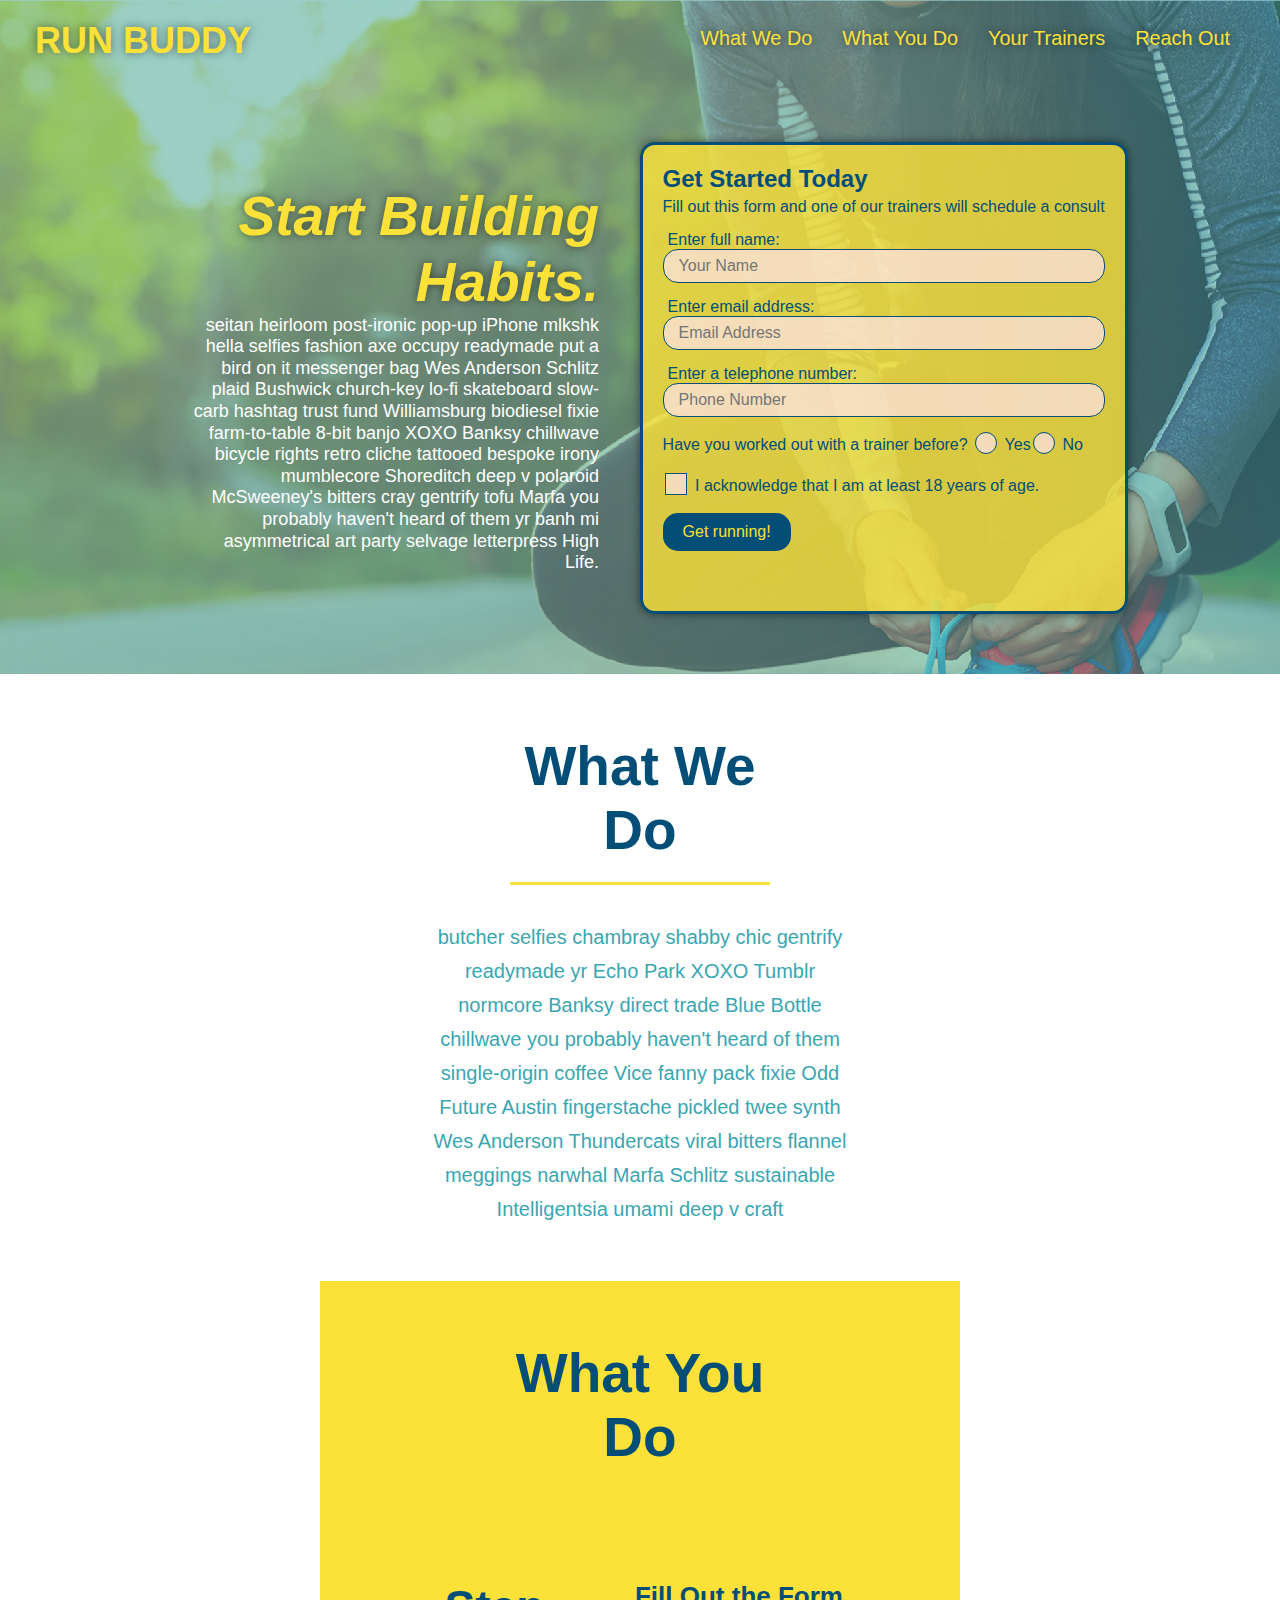
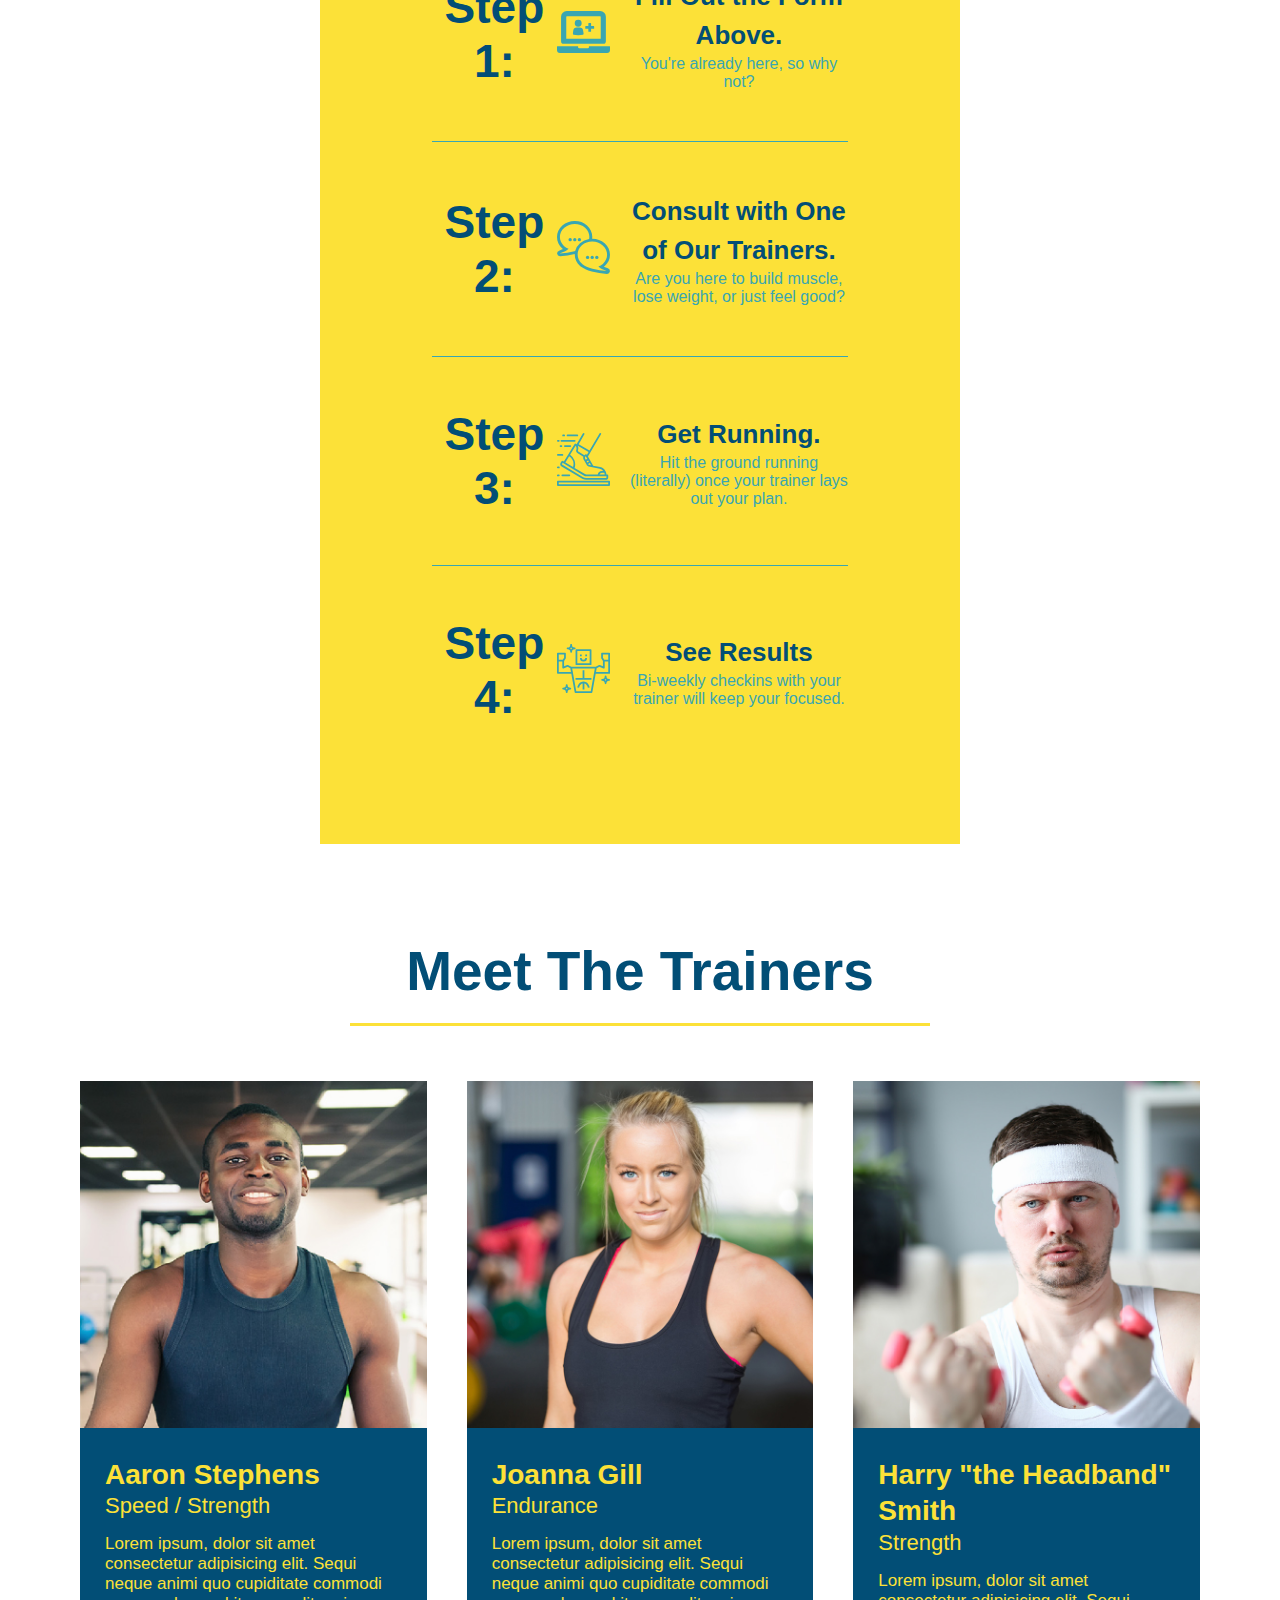
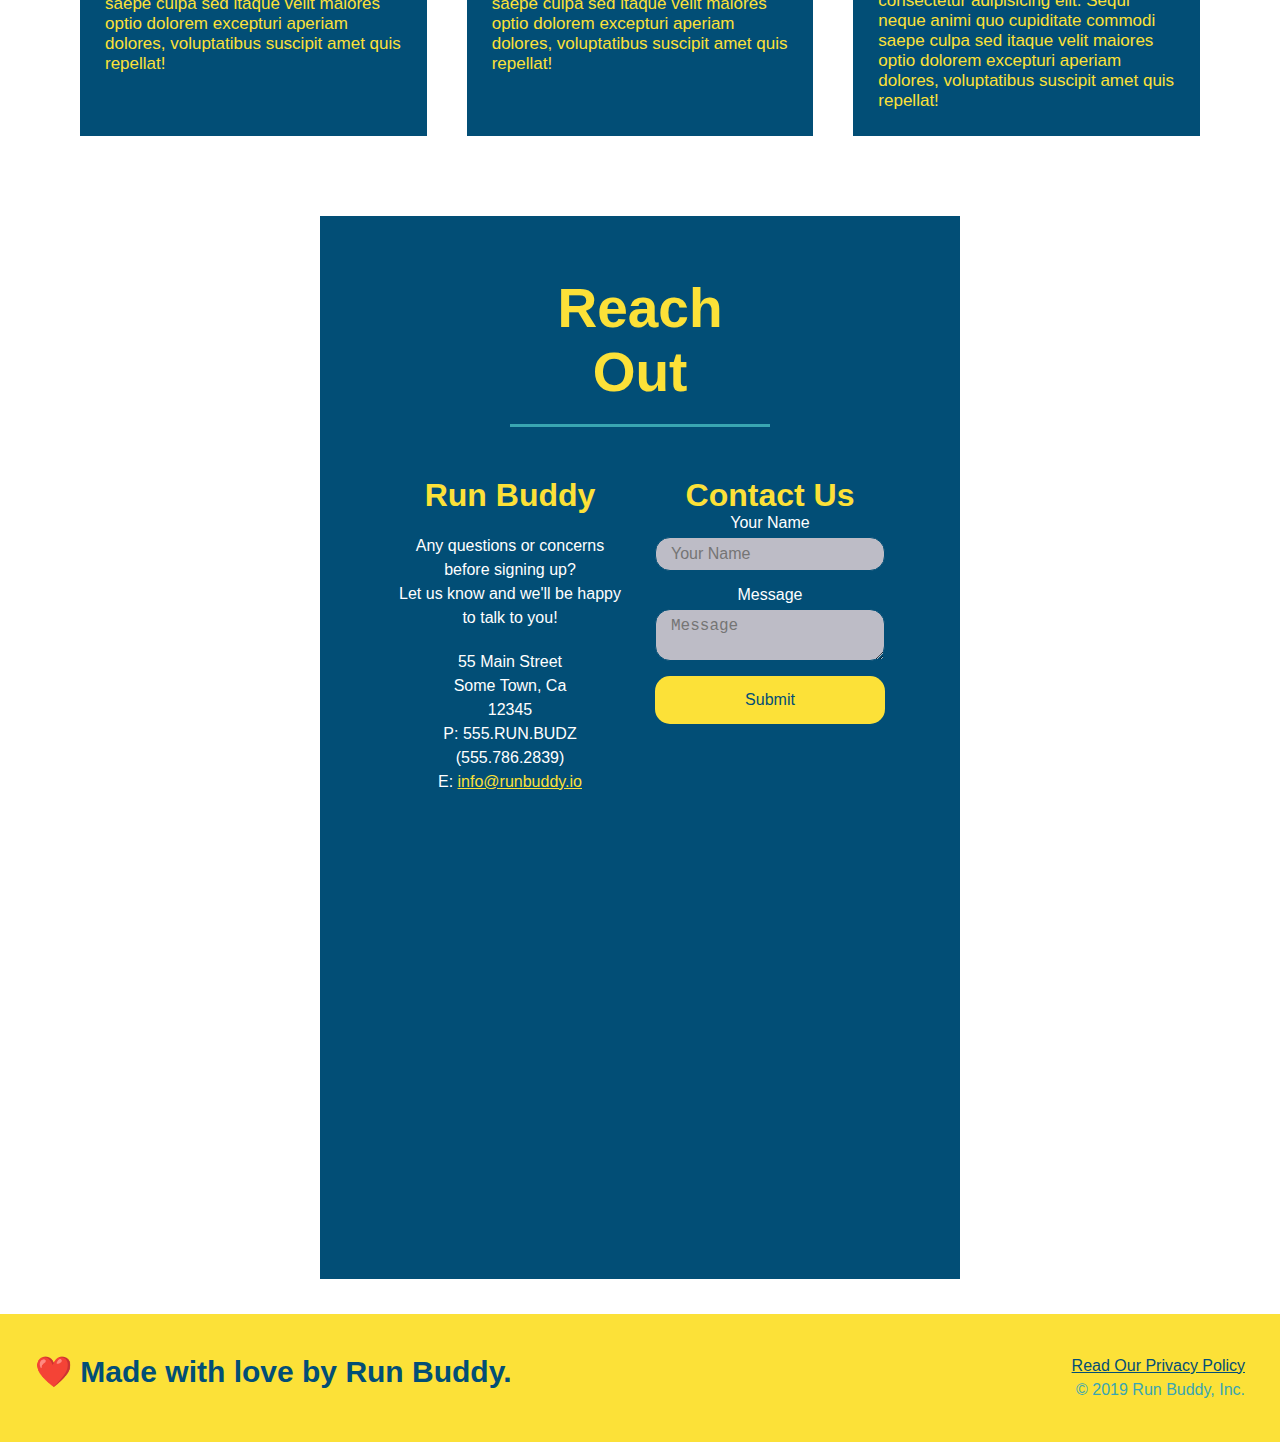
<file: index.html>
<!DOCTYPE html>
<html lang="en">
     <head>
        <link rel="stylesheet" href="./assets/css/style.css" />
        <meta name="viewport" content="width=device-width, initial-scale=1.0" />
        <meta charset="UTF-8" />
        <title> Run Buddy </title>
     </head>

     <body>

        <!-- navigation-->
        <header>
        <h1>
            <a href="/">RUN BUDDY</a>
        </h1>

        
        <nav>
            <!-- Unordered list element-->
            <ul>
                <!-- List item element-->
                <li>
                    <!--Anchor element-->
                    <a href="#what-we-do">What We Do</a>
                </li>

                <li>
                    <a href="#what-you-do">What You Do</a>
                </li>

                <li>
                    <a href="#your-trainers">Your Trainers</a>
                </li>

                <li>
                    <a href="#reach-out">Reach Out</a>
                </li>
            </ul>
        </nav>
        </header>

        <!-- hero/jumbotron-->
        <section class="hero">

            <div class="hero-cta">
                <h2>Start Building Habits.</h2>
                <p>
                seitan heirloom post-ironic pop-up iPhone mlkshk hella selfies fashion axe occupy readymade put a bird on it messenger bag Wes Anderson Schlitz plaid Bushwick church-key lo-fi skateboard slow-carb hashtag trust fund Williamsburg biodiesel fixie farm-to-table 8-bit banjo XOXO Banksy chillwave bicycle rights retro cliche tattooed bespoke irony mumblecore Shoreditch deep v polaroid McSweeney's bitters cray gentrify tofu Marfa you probably haven't heard of them yr banh mi asymmetrical art party selvage letterpress High Life.
                </p>
            </div>

            <div class="hero-form">
                <h3>Get Started Today</h3>
                <p>Fill out this form and one of our trainers will schedule a consult</p>
            
                <form>
                    <label for="name">Enter full name:</label>
                    <input type="text" placeholder="Your Name" name="name" id="name" class="form-input" />
                    <label for="email">Enter email address:</label>
                    <input type="email" placeholder="Email Address" name="email" id="email" class="form-input" />
                    <label for="phone">Enter a telephone number:</label>
                    <input type="tel" placeholder="Phone Number" name="phone" id="phone" class="form-input" />

                    <p>
                        Have you worked out with a trainer before?
                        <span class="radio-wrapper">
                            <input type="radio" name="trainer-confirm" id="trainer-yes" />
                            <label for="trainer-yes">Yes</label>
                        </span>
                        <span class="radio-wrapper">
                            <input type="radio" name="trainer-confirm" id="trainer-no" />
                            <label for="trainer-no">No</label>
                        </span>
                    </p>

                    <p>
                        <span class="checkbox-wrapper">
                        <input type="checkbox" name="age-confirm" id="checkbox" />
                        <label for="checkbox">
                        I acknowledge that I am at least 18 years of age. 
                        </label>
                        </span>
                    </p>
                    <button type="submit">
                        Get running!
                    </button>
                </form>
            </div>     
        </section>

        <!-- end hero -->

        <!-- "what we do" section-->
        <section id="what-we-do" class="intro">
            
            <div class="flex-row">
            <h2 class="section-title primary-border">
                What We Do
            </h2>
            </div>

            <div class="flex-row">
            <p>
                butcher selfies chambray shabby chic gentrify readymade yr Echo Park XOXO Tumblr normcore Banksy direct trade Blue Bottle chillwave you probably haven't heard of them single-origin coffee Vice fanny pack fixie Odd Future Austin fingerstache pickled twee synth Wes Anderson Thundercats viral bitters flannel meggings narwhal Marfa Schlitz sustainable Intelligentsia umami deep v craft
            </p>
            </div>

        </section>

        <!-- "what you do" section-->
        <section id="what-you-do" class="steps">
            <div class="flex-row">
            <h2 class="section-title primary-border">What You Do</h2>
            </div>
            <div>
                <div class="step">
                <h3>Step 1:</h3>
                        <div class="step-info">
                        <div class="step-img">
                        <img src="./assets/images/step-1.svg" alt="" />
                        </div>
                    
                        <div class="step-text">
                        <h4>Fill Out the Form Above.</h4>
                        <p>You're already here, so why not?</p>
                        </div>
                        </div>
                </div>
            
                <div class="step">
                <h3>Step 2:</h3>
                        <div class="step-info">
                        <div class="step-img">
                        <img src="./assets/images/step-2.svg" alt="" />
                        </div>
                    
                        <div class="step-text">
                        <h4>Consult with One of Our Trainers.</h4>
                        <p>Are you here to build muscle, lose weight, or just feel good?</p>
                        </div>
                        </div>
                </div>
                        
                <div class="step">
                <h3>Step 3:</h3>
                        <div class="step-info">
                        <div class="step-img">
                        <img src="./assets/images/step-3.svg" alt="" />
                        </div>

                        <div class="step-text">
                        <h4>Get Running.</h4>
                        <p>Hit the ground running (literally) once your trainer lays out your plan.</p>
                        </div>
                        </div>
                </div>
                
                <div class="step">
                <h3>Step 4:</h3>
                        <div class="step-info">
                        <div class="step-img">
                        <img src="./assets/images/step-4.svg" alt="" />
                        </div>

                        <div class="step-text">
                        <h4>See Results</h4>
                        <p>Bi-weekly checkins with your trainer will keep your focused.</p>
                        </div>
                        </div>
                </div>

            </div>
        </section>

        <!-- "meet the trainers" section-->
        <section id="your-trainers">
            <div class="flex-row">
            <h2 class="section-title primary-border">Meet The Trainers</h2>
            </div>

            <div class="trainers">
                <article class="trainer">
                    <img src="./assets/images/trainer-1.jpg" alt="Aaron Stephens in his workout clothes, ready to pump iron" />
                    <div class="trainer-bio">
                        <h3 class="trainer-name">Aaron Stephens</h3>
                        <h4 class="trainer-role">Speed / Strength</h4>
                        <p>
                        Lorem ipsum, dolor sit amet consectetur adipisicing elit. Sequi neque animi quo cupiditate commodi saepe culpa sed
                        itaque velit maiores optio dolorem excepturi aperiam dolores, voluptatibus suscipit amet quis repellat!
                        </p>
                    </div>
                </article>

                <article class="trainer">
                    <img src="./assets/images/trainer-2.jpg" alt="Joanna Gill cooling off after a workout" />
                    <div class="trainer-bio">
                        <h3 class="trainer-name">Joanna Gill</h3>
                        <h4 class="trainer-role">Endurance</h4>
                        <p>
                        Lorem ipsum, dolor sit amet consectetur adipisicing elit. Sequi neque animi quo cupiditate commodi saepe culpa sed
                        itaque velit maiores optio dolorem excepturi aperiam dolores, voluptatibus suscipit amet quis repellat!
                        </p>
                    </div>
                </article>

                <article class="trainer">
                    <img src="./assets/images/trainer-3.jpg" alt="Harry Smith wearing a headband and lifting comically small pink weights" />
                    <div class="trainer-bio">
                        <h3 class="trainer-name">Harry "the Headband" Smith</h3>
                        <h4 class="trainer-role">Strength</h4>
                        <p>
                        Lorem ipsum, dolor sit amet consectetur adipisicing elit. Sequi neque animi quo cupiditate commodi saepe culpa sed
                        itaque velit maiores optio dolorem excepturi aperiam dolores, voluptatibus suscipit amet quis repellat!
                      </p>
                    </div>
                  </article>
            </div>

        </section>

        <!-- "reach out" section-->
        <section id="reach-out" class="contact">
            <div class="flex-row">
            <h2 class="section-title secondary-border">Reach Out</h2>
            </div>

            <div class="contact-info">
                
                    <div>
                        <h3>Run Buddy</h3>
                        <p>
                          Any questions or concerns before signing up?
                        <br />
                        Let us know and we'll be happy to talk to you!
                        </p>
                        <address>
                            55 Main Street <br />
                            Some Town, Ca <br />
                            12345<br />
                            P: 555.RUN.BUDZ (555.786.2839)<br />
                            E: <a href="mailto:info@runbuddy.io">info@runbuddy.io</a>
                          </address>
                    </div>

                <div class="contact-form">    
                    <h3>Contact Us</h3>
                    <form>
                        <label for="contact-name">Your Name</label>
                        <input type="text" id="contact-name" placeholder="Your Name" />

                        <label for="contact-message">Message</label>
                        <textarea id="contact-message" placeholder="Message"></textarea>

                        <button type="Submit">Submit</button>
                    </form>
                </div>

            

            <iframe src="https://www.google.com/maps/embed?pb=!1m18!1m12!1m3!1d3467.0539402388667!2d-98.10616514903975!3d29.660209081935488!2m3!1f0!2f0!3f0!3m2!1i1024!2i768!4f13.1!3m3!1m2!1s0x865cbdb907aa1be7%3A0x533e11bc688a0b0c!2s529%20Roadrunner%20Ave%2C%20New%20Braunfels%2C%20TX%2078130!5e0!3m2!1sen!2sus!4v1657740254273!5m2!1sen!2sus" 
                width="400" 
                height="400" 
                style="border:0;" 
                allowfullscreen="" 
                loading="lazy" 
                referrerpolicy="no-referrer-when-downgrade">
            </iframe>

            </div>
        </section>

        <!--footer-->
        <footer>
        <h2>❤️ Made with love by Run Buddy.</h2>
        <div>
            <a href="./privacy-policy.html">Read Our Privacy Policy</a><br />
            &copy; 2019 Run Buddy, Inc.
        </div>
        </footer>
     </body>
</html>
</file>
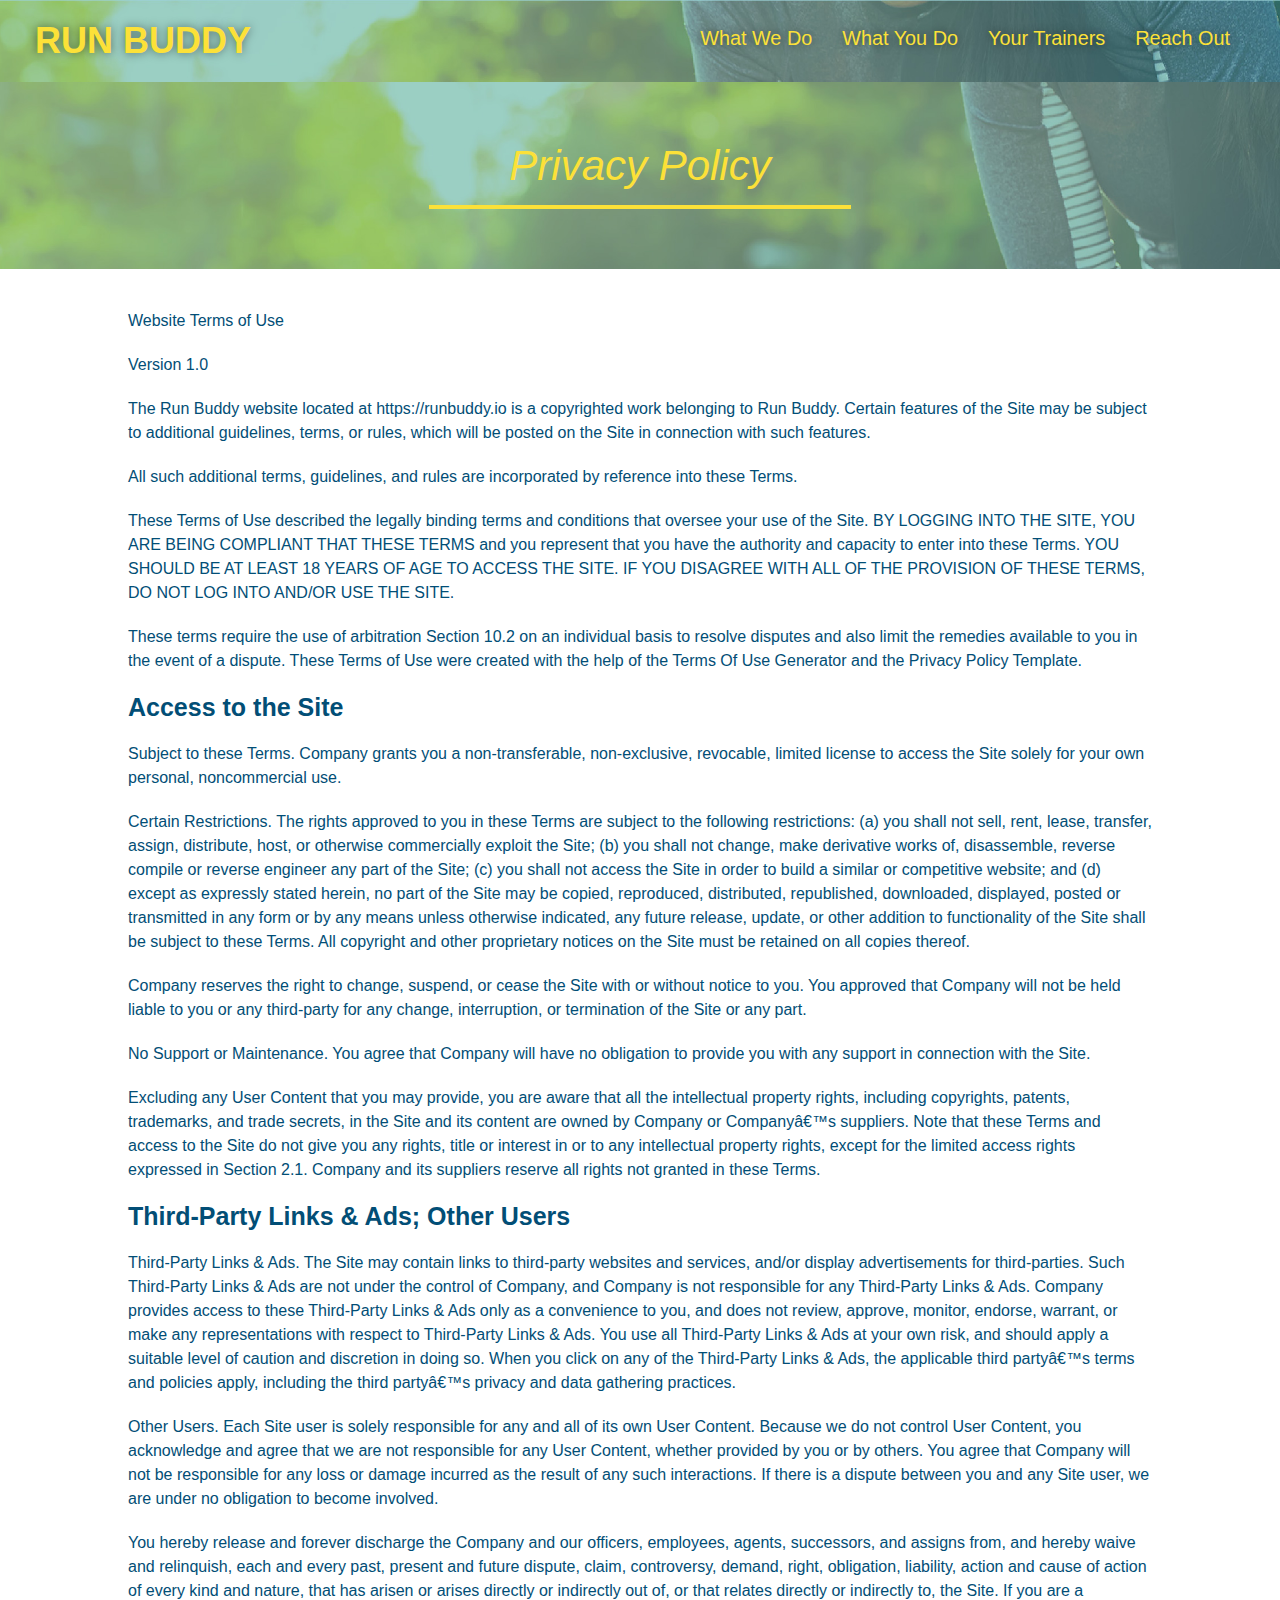
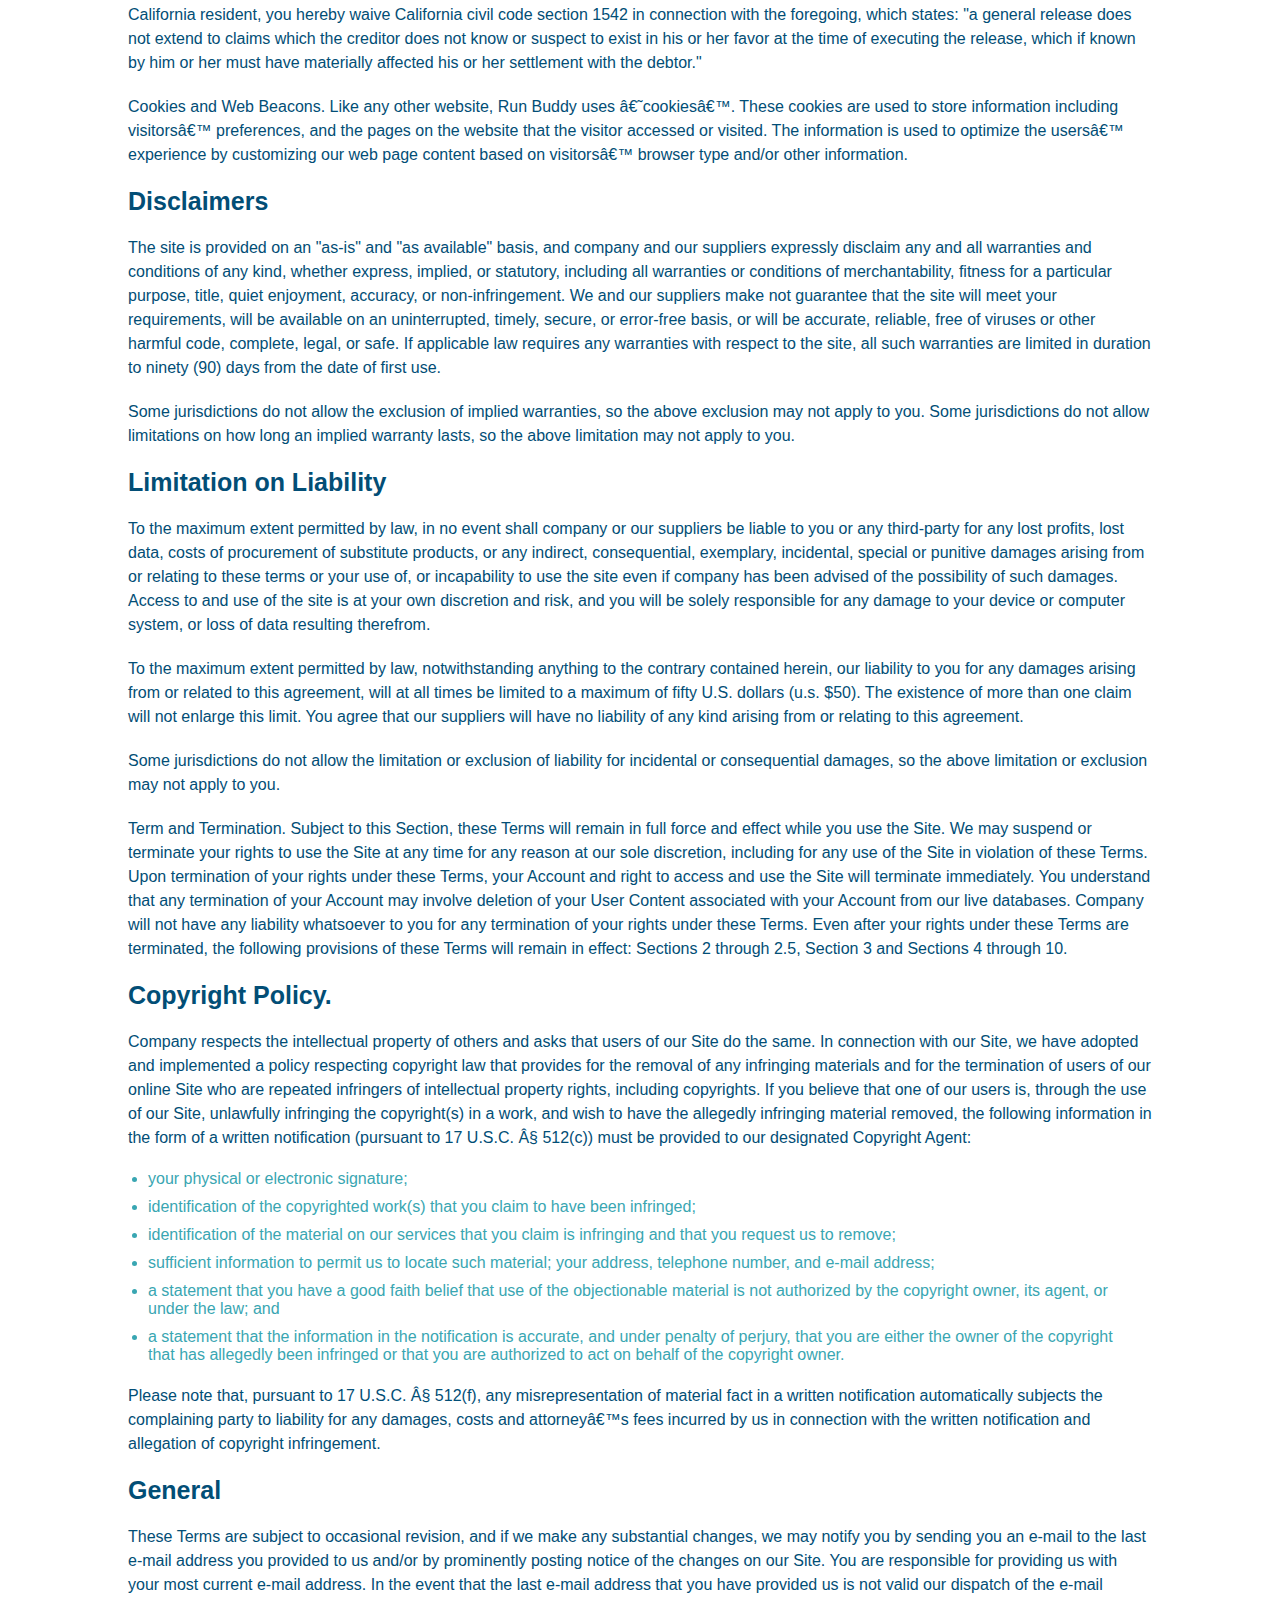
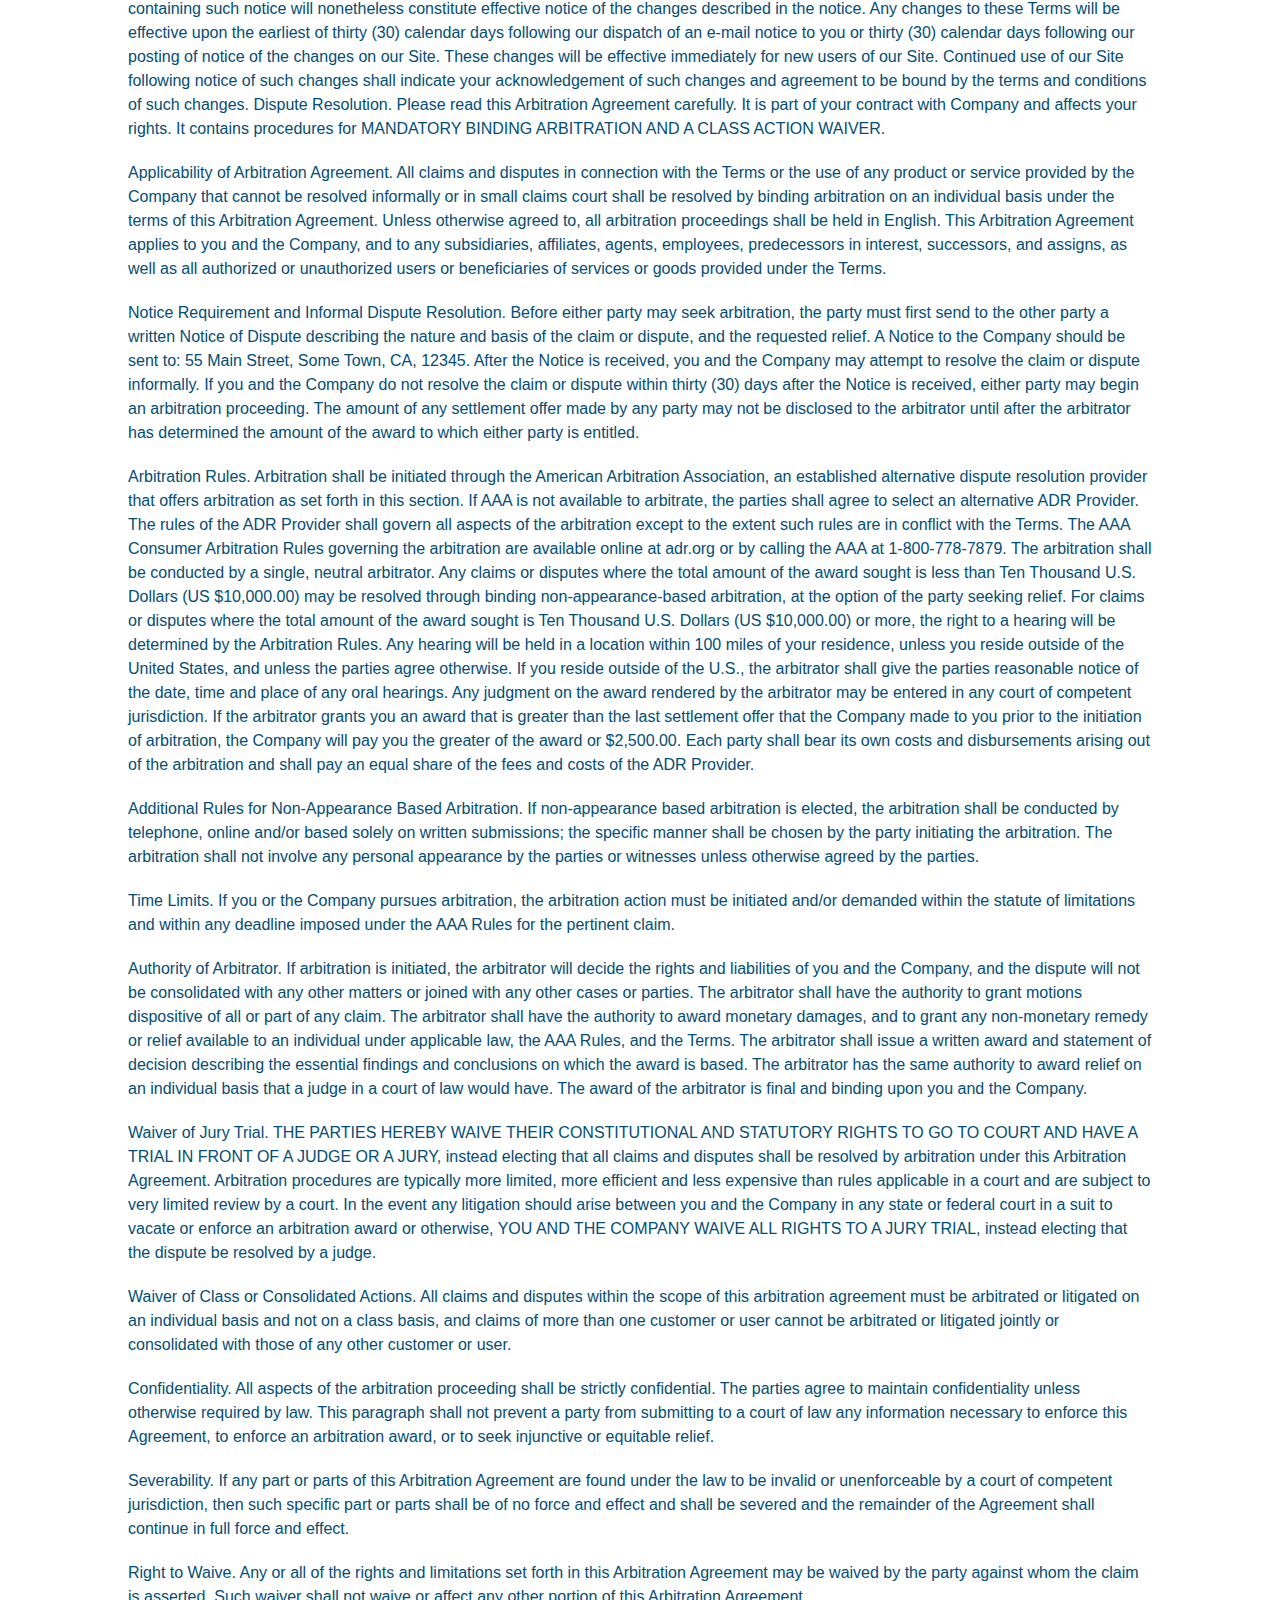
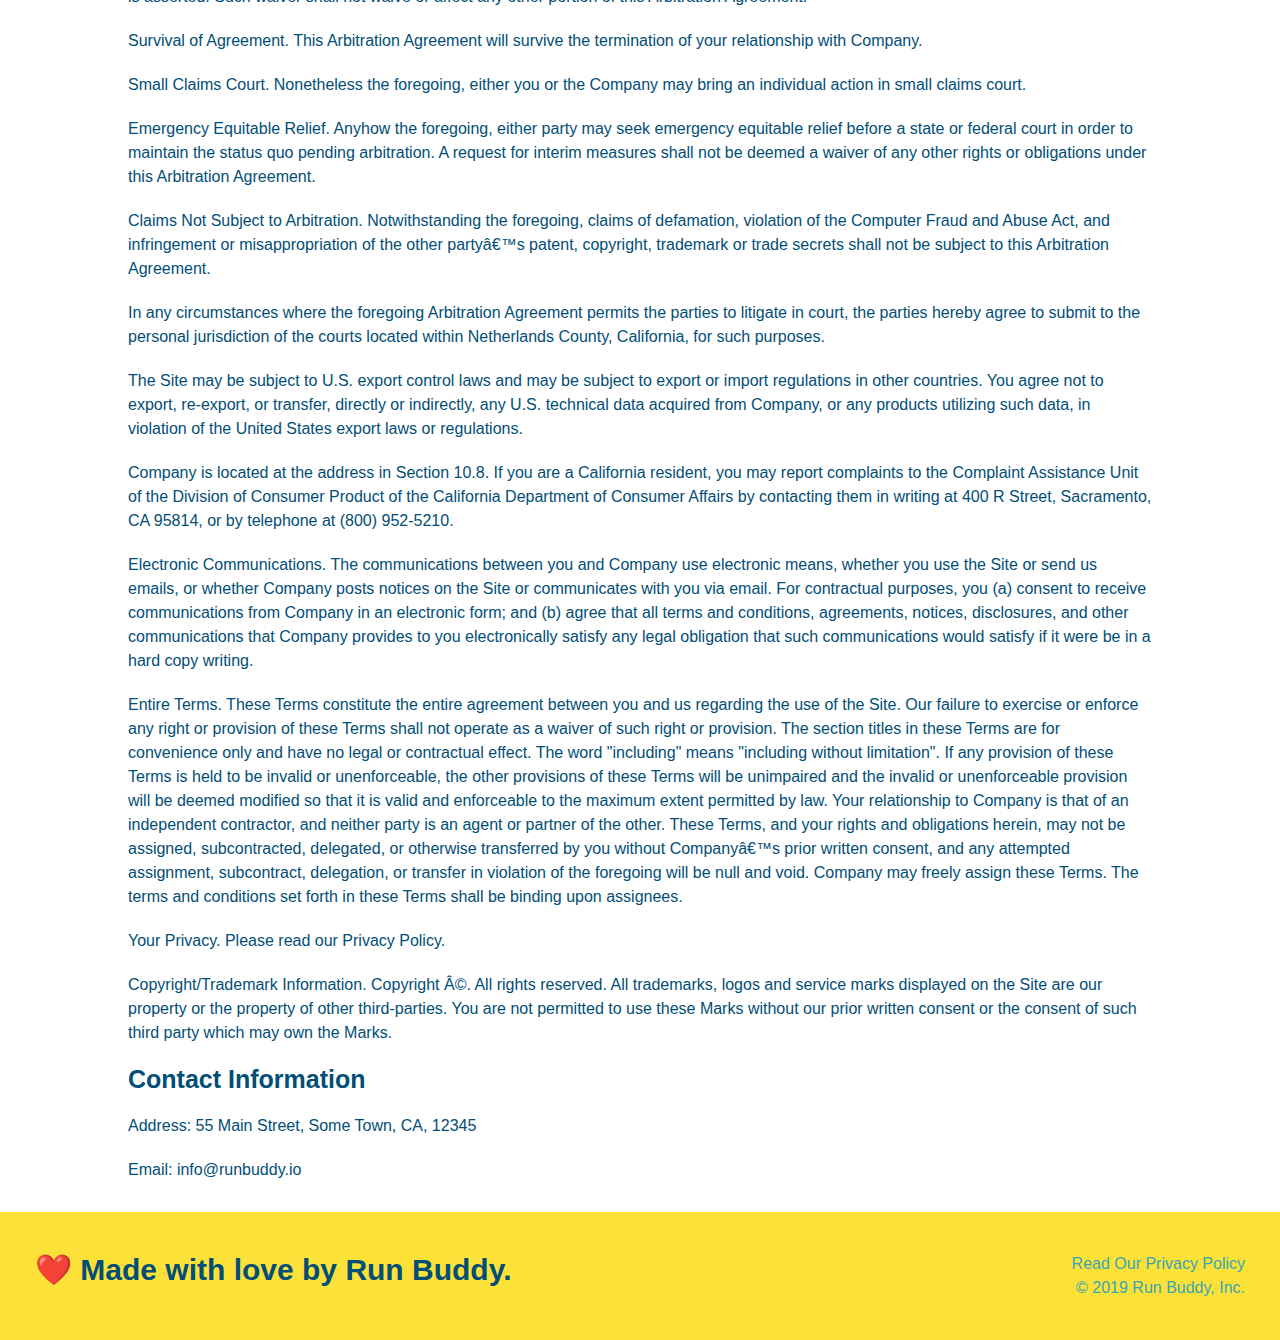
<file: privacy-policy.html>
<!DOCTYPE html>
<html lang="en">
  <head>
    <link rel="stylesheet" href="./assets/css/style.css" />
    <link rel="stylesheet" href="./assets/css/secondary-styles.css" />
    <meta name="viewport" content="width=device-width, initial-scale=1.0" />
    <meta charset="UTF-8" />
    <title>Privacy Policy - Run Buddy</title>
  </head>

  <body>
    <!--Navigation Bar-->
    <header>
        <h1>
            <a href="/">RUN BUDDY</a>
        </h1>

        
        <nav>
            <!-- Unordered list element-->
            <ul>
                <!-- List item element-->
                <li>
                    <!--Anchor element-->
                    <a href="./index.html#whatwedo">What We Do</a>
                </li>

                <li>
                    <a href="./index.html#what-you-do">What You Do</a>
                </li>

                <li>
                    <a href="./index.html#your-trainers">Your Trainers</a>
                </li>

                <li>
                    <a href="./index.html#reach-out">Reach Out</a>
                </li>
            </ul>
        </nav>
    </header>

    <section class="hero">
        <h2 class="page-title">Privacy Policy</h2>
    </section>
    
    <article class="secondary-content">
        <p>
            Website Terms of Use
          </p>
    
          <p>
            Version 1.0
          </p>
    
          <p>
            The Run Buddy website located at https://runbuddy.io is a copyrighted work belonging to Run Buddy. Certain
            features of the Site may be subject to additional guidelines, terms, or rules, which will be posted on the Site
            in connection with such features.
          </p>
    
          <p>
            All such additional terms, guidelines, and rules are incorporated by reference into these Terms.
          </p>
    
          <p>
            These Terms of Use described the legally binding terms and conditions that oversee your use of the Site. BY
            LOGGING INTO THE SITE, YOU ARE BEING COMPLIANT THAT THESE TERMS and you represent that you have the authority
            and capacity to enter into these Terms. YOU SHOULD BE AT LEAST 18 YEARS OF AGE TO ACCESS THE SITE. IF YOU
            DISAGREE WITH ALL OF THE PROVISION OF THESE TERMS, DO NOT LOG INTO AND/OR USE THE SITE.
          </p>
    
          <p>
            These terms require the use of arbitration Section 10.2 on an individual basis to resolve disputes and also
            limit the remedies available to you in the event of a dispute. These Terms of Use were created with the help of
            the Terms Of Use Generator and the Privacy Policy Template.
          </p>
    
          <h3>
            Access to the Site
          </h3>
    
          <p>
            Subject to these Terms. Company grants you a non-transferable, non-exclusive, revocable, limited license to
            access the Site solely for your own personal, noncommercial use.
          </p>
    
          <p>
            Certain Restrictions. The rights approved to you in these Terms are subject to the following restrictions: (a)
            you shall not sell, rent, lease, transfer, assign, distribute, host, or otherwise commercially exploit the Site;
            (b) you shall not change, make derivative works of, disassemble, reverse compile or reverse engineer any part of
            the Site; (c) you shall not access the Site in order to build a similar or competitive website; and (d) except
            as expressly stated herein, no part of the Site may be copied, reproduced, distributed, republished, downloaded,
            displayed, posted or transmitted in any form or by any means unless otherwise indicated, any future release,
            update, or other addition to functionality of the Site shall be subject to these Terms. All copyright and other
            proprietary notices on the Site must be retained on all copies thereof.
          </p>
    
          <p>
            Company reserves the right to change, suspend, or cease the Site with or without notice to you. You approved
            that Company will not be held liable to you or any third-party for any change, interruption, or termination of
            the Site or any part.
          </p>
    
          <p>
            No Support or Maintenance. You agree that Company will have no obligation to provide you with any support in
            connection with the Site.
          </p>
    
          <p>
            Excluding any User Content that you may provide, you are aware that all the intellectual property rights,
            including copyrights, patents, trademarks, and trade secrets, in the Site and its content are owned by Company
            or Companyâ€™s suppliers. Note that these Terms and access to the Site do not give you any rights, title or
            interest in or to any intellectual property rights, except for the limited access rights expressed in Section
            2.1. Company and its suppliers reserve all rights not granted in these Terms.
          </p>
    
          <h3>
            Third-Party Links & Ads; Other Users
          </h3>
    
          <p>
            Third-Party Links & Ads. The Site may contain links to third-party websites and services, and/or display
            advertisements for third-parties. Such Third-Party Links & Ads are not under the control of Company, and Company
            is not responsible for any Third-Party Links & Ads. Company provides access to these Third-Party Links & Ads
            only as a convenience to you, and does not review, approve, monitor, endorse, warrant, or make any
            representations with respect to Third-Party Links & Ads. You use all Third-Party Links & Ads at your own risk,
            and should apply a suitable level of caution and discretion in doing so. When you click on any of the
            Third-Party Links & Ads, the applicable third partyâ€™s terms and policies apply, including the third partyâ€™s
            privacy and data gathering practices.
          </p>
    
          <p>
            Other Users. Each Site user is solely responsible for any and all of its own User Content. Because we do not
            control User Content, you acknowledge and agree that we are not responsible for any User Content, whether
            provided by you or by others. You agree that Company will not be responsible for any loss or damage incurred as
            the result of any such interactions. If there is a dispute between you and any Site user, we are under no
            obligation to become involved.
          </p>
    
          <p>
            You hereby release and forever discharge the Company and our officers, employees, agents, successors, and
            assigns from, and hereby waive and relinquish, each and every past, present and future dispute, claim,
            controversy, demand, right, obligation, liability, action and cause of action of every kind and nature, that has
            arisen or arises directly or indirectly out of, or that relates directly or indirectly to, the Site. If you are
            a California resident, you hereby waive California civil code section 1542 in connection with the foregoing,
            which states: "a general release does not extend to claims which the creditor does not know or suspect to exist
            in his or her favor at the time of executing the release, which if known by him or her must have materially
            affected his or her settlement with the debtor."
          </p>
    
          <p>
            Cookies and Web Beacons. Like any other website, Run Buddy uses â€˜cookiesâ€™. These cookies are used to store
            information including visitorsâ€™ preferences, and the pages on the website that the visitor accessed or visited.
            The information is used to optimize the usersâ€™ experience by customizing our web page content based on visitorsâ€™
            browser type and/or other information.
          </p>
    
          <h3>
            Disclaimers
          </h3>
    
          <p>
            The site is provided on an "as-is" and "as available" basis, and company and our suppliers expressly disclaim
            any and all warranties and conditions of any kind, whether express, implied, or statutory, including all
            warranties or conditions of merchantability, fitness for a particular purpose, title, quiet enjoyment, accuracy,
            or non-infringement. We and our suppliers make not guarantee that the site will meet your requirements, will be
            available on an uninterrupted, timely, secure, or error-free basis, or will be accurate, reliable, free of
            viruses or other harmful code, complete, legal, or safe. If applicable law requires any warranties with respect
            to the site, all such warranties are limited in duration to ninety (90) days from the date of first use.
          </p>
    
          <p>
            Some jurisdictions do not allow the exclusion of implied warranties, so the above exclusion may not apply to
            you. Some jurisdictions do not allow limitations on how long an implied warranty lasts, so the above limitation
            may not apply to you.
          </p>
    
          <h3>
            Limitation on Liability
          </h3>
    
          <p>
            To the maximum extent permitted by law, in no event shall company or our suppliers be liable to you or any
            third-party for any lost profits, lost data, costs of procurement of substitute products, or any indirect,
            consequential, exemplary, incidental, special or punitive damages arising from or relating to these terms or
            your use of, or incapability to use the site even if company has been advised of the possibility of such
            damages. Access to and use of the site is at your own discretion and risk, and you will be solely responsible
            for any damage to your device or computer system, or loss of data resulting therefrom.
          </p>
    
          <p>
            To the maximum extent permitted by law, notwithstanding anything to the contrary contained herein, our liability
            to you for any damages arising from or related to this agreement, will at all times be limited to a maximum of
            fifty U.S. dollars (u.s. $50). The existence of more than one claim will not enlarge this limit. You agree that
            our suppliers will have no liability of any kind arising from or relating to this agreement.
          </p>
    
          <p>
            Some jurisdictions do not allow the limitation or exclusion of liability for incidental or consequential
            damages, so the above limitation or exclusion may not apply to you.
          </p>
    
          <p>
            Term and Termination. Subject to this Section, these Terms will remain in full force and effect while you use
            the Site. We may suspend or terminate your rights to use the Site at any time for any reason at our sole
            discretion, including for any use of the Site in violation of these Terms. Upon termination of your rights under
            these Terms, your Account and right to access and use the Site will terminate immediately. You understand that
            any termination of your Account may involve deletion of your User Content associated with your Account from our
            live databases. Company will not have any liability whatsoever to you for any termination of your rights under
            these Terms. Even after your rights under these Terms are terminated, the following provisions of these Terms
            will remain in effect: Sections 2 through 2.5, Section 3 and Sections 4 through 10.
          </p>
    
          <h3>
            Copyright Policy.
          </h3>
    
          <p>
            Company respects the intellectual property of others and asks that users of our Site do the same. In connection
            with our Site, we have adopted and implemented a policy respecting copyright law that provides for the removal
            of any infringing materials and for the termination of users of our online Site who are repeated infringers of
            intellectual property rights, including copyrights. If you believe that one of our users is, through the use of
            our Site, unlawfully infringing the copyright(s) in a work, and wish to have the allegedly infringing material
            removed, the following information in the form of a written notification (pursuant to 17 U.S.C. Â§ 512(c)) must
            be provided to our designated Copyright Agent:
          </p>
    
          <ul>
            <li>
              your physical or electronic signature;
            </li>
            <li>
              identification of the copyrighted work(s) that you claim to have been infringed;
            </li>
            <li>
              identification of the material on our services that you claim is infringing and that you request us to remove;
            </li>
            <li>
              sufficient information to permit us to locate such material; your address, telephone number, and e-mail
              address;
            </li>
            <li>
              a statement that you have a good faith belief that use of the objectionable material is not authorized by the
              copyright owner, its agent, or under the law; and
            </li>
            <li>
              a statement that the information in the notification is accurate, and under penalty of perjury, that you are
              either the owner of the copyright that has allegedly been infringed or that you are authorized to act on
              behalf of the copyright owner.
            </li>
          </ul>
    
          <p>
            Please note that, pursuant to 17 U.S.C. Â§ 512(f), any misrepresentation of material fact in a written
            notification automatically subjects the complaining party to liability for any damages, costs and attorneyâ€™s
            fees incurred by us in connection with the written notification and allegation of copyright infringement.
          </p>
    
          <h3>
            General
          </h3>
    
          <p>
            These Terms are subject to occasional revision, and if we make any substantial changes, we may notify you by
            sending you an e-mail to the last e-mail address you provided to us and/or by prominently posting notice of the
            changes on our Site. You are responsible for providing us with your most current e-mail address. In the event
            that the last e-mail address that you have provided us is not valid our dispatch of the e-mail containing such
            notice will nonetheless constitute effective notice of the changes described in the notice. Any changes to these
            Terms will be effective upon the earliest of thirty (30) calendar days following our dispatch of an e-mail
            notice to you or thirty (30) calendar days following our posting of notice of the changes on our Site. These
            changes will be effective immediately for new users of our Site. Continued use of our Site following notice of
            such changes shall indicate your acknowledgement of such changes and agreement to be bound by the terms and
            conditions of such changes. Dispute Resolution. Please read this Arbitration Agreement carefully. It is part of
            your contract with Company and affects your rights. It contains procedures for MANDATORY BINDING ARBITRATION AND
            A CLASS ACTION WAIVER.
          </p>
    
          <p>
            Applicability of Arbitration Agreement. All claims and disputes in connection with the Terms or the use of any
            product or service provided by the Company that cannot be resolved informally or in small claims court shall be
            resolved by binding arbitration on an individual basis under the terms of this Arbitration Agreement. Unless
            otherwise agreed to, all arbitration proceedings shall be held in English. This Arbitration Agreement applies to
            you and the Company, and to any subsidiaries, affiliates, agents, employees, predecessors in interest,
            successors, and assigns, as well as all authorized or unauthorized users or beneficiaries of services or goods
            provided under the Terms.
          </p>
    
          <p>
            Notice Requirement and Informal Dispute Resolution. Before either party may seek arbitration, the party must
            first send to the other party a written Notice of Dispute describing the nature and basis of the claim or
            dispute, and the requested relief. A Notice to the Company should be sent to: 55 Main Street, Some Town, CA,
            12345. After the Notice is received, you and the Company may attempt to resolve the claim or dispute informally.
            If you and the Company do not resolve the claim or dispute within thirty (30) days after the Notice is received,
            either party may begin an arbitration proceeding. The amount of any settlement offer made by any party may not
            be disclosed to the arbitrator until after the arbitrator has determined the amount of the award to which either
            party is entitled.
          </p>
    
          <p>
            Arbitration Rules. Arbitration shall be initiated through the American Arbitration Association, an established
            alternative dispute resolution provider that offers arbitration as set forth in this section. If AAA is not
            available to arbitrate, the parties shall agree to select an alternative ADR Provider. The rules of the ADR
            Provider shall govern all aspects of the arbitration except to the extent such rules are in conflict with the
            Terms. The AAA Consumer Arbitration Rules governing the arbitration are available online at adr.org or by
            calling the AAA at 1-800-778-7879. The arbitration shall be conducted by a single, neutral arbitrator. Any
            claims or disputes where the total amount of the award sought is less than Ten Thousand U.S. Dollars (US
            $10,000.00) may be resolved through binding non-appearance-based arbitration, at the option of the party seeking
            relief. For claims or disputes where the total amount of the award sought is Ten Thousand U.S. Dollars (US
            $10,000.00) or more, the right to a hearing will be determined by the Arbitration Rules. Any hearing will be
            held in a location within 100 miles of your residence, unless you reside outside of the United States, and
            unless the parties agree otherwise. If you reside outside of the U.S., the arbitrator shall give the parties
            reasonable notice of the date, time and place of any oral hearings. Any judgment on the award rendered by the
            arbitrator may be entered in any court of competent jurisdiction. If the arbitrator grants you an award that is
            greater than the last settlement offer that the Company made to you prior to the initiation of arbitration, the
            Company will pay you the greater of the award or $2,500.00. Each party shall bear its own costs and
            disbursements arising out of the arbitration and shall pay an equal share of the fees and costs of the ADR
            Provider.
          </p>
    
          <p>
            Additional Rules for Non-Appearance Based Arbitration. If non-appearance based arbitration is elected, the
            arbitration shall be conducted by telephone, online and/or based solely on written submissions; the specific
            manner shall be chosen by the party initiating the arbitration. The arbitration shall not involve any personal
            appearance by the parties or witnesses unless otherwise agreed by the parties.
          </p>
    
          <p>
            Time Limits. If you or the Company pursues arbitration, the arbitration action must be initiated and/or demanded
            within the statute of limitations and within any deadline imposed under the AAA Rules for the pertinent claim.
          </p>
    
          <p>
            Authority of Arbitrator. If arbitration is initiated, the arbitrator will decide the rights and liabilities of
            you and the Company, and the dispute will not be consolidated with any other matters or joined with any other
            cases or parties. The arbitrator shall have the authority to grant motions dispositive of all or part of any
            claim. The arbitrator shall have the authority to award monetary damages, and to grant any non-monetary remedy
            or relief available to an individual under applicable law, the AAA Rules, and the Terms. The arbitrator shall
            issue a written award and statement of decision describing the essential findings and conclusions on which the
            award is based. The arbitrator has the same authority to award relief on an individual basis that a judge in a
            court of law would have. The award of the arbitrator is final and binding upon you and the Company.
          </p>
    
          <p>
            Waiver of Jury Trial. THE PARTIES HEREBY WAIVE THEIR CONSTITUTIONAL AND STATUTORY RIGHTS TO GO TO COURT AND HAVE
            A TRIAL IN FRONT OF A JUDGE OR A JURY, instead electing that all claims and disputes shall be resolved by
            arbitration under this Arbitration Agreement. Arbitration procedures are typically more limited, more efficient
            and less expensive than rules applicable in a court and are subject to very limited review by a court. In the
            event any litigation should arise between you and the Company in any state or federal court in a suit to vacate
            or enforce an arbitration award or otherwise, YOU AND THE COMPANY WAIVE ALL RIGHTS TO A JURY TRIAL, instead
            electing that the dispute be resolved by a judge.
          </p>
    
          <p>
            Waiver of Class or Consolidated Actions. All claims and disputes within the scope of this arbitration agreement
            must be arbitrated or litigated on an individual basis and not on a class basis, and claims of more than one
            customer or user cannot be arbitrated or litigated jointly or consolidated with those of any other customer or
            user.
          </p>
    
          <p>
            Confidentiality. All aspects of the arbitration proceeding shall be strictly confidential. The parties agree to
            maintain confidentiality unless otherwise required by law. This paragraph shall not prevent a party from
            submitting to a court of law any information necessary to enforce this Agreement, to enforce an arbitration
            award, or to seek injunctive or equitable relief.
          </p>
    
          <p>
            Severability. If any part or parts of this Arbitration Agreement are found under the law to be invalid or
            unenforceable by a court of competent jurisdiction, then such specific part or parts shall be of no force and
            effect and shall be severed and the remainder of the Agreement shall continue in full force and effect.
          </p>
    
          <p>
            Right to Waive. Any or all of the rights and limitations set forth in this Arbitration Agreement may be waived
            by the party against whom the claim is asserted. Such waiver shall not waive or affect any other portion of this
            Arbitration Agreement.
          </p>
    
          <p>
            Survival of Agreement. This Arbitration Agreement will survive the termination of your relationship with
            Company.
          </p>
    
          <p>
            Small Claims Court. Nonetheless the foregoing, either you or the Company may bring an individual action in small
            claims court.
          </p>
    
          <p>
            Emergency Equitable Relief. Anyhow the foregoing, either party may seek emergency equitable relief before a
            state or federal court in order to maintain the status quo pending arbitration. A request for interim measures
            shall not be deemed a waiver of any other rights or obligations under this Arbitration Agreement.
          </p>
    
          <p>
            Claims Not Subject to Arbitration. Notwithstanding the foregoing, claims of defamation, violation of the
            Computer Fraud and Abuse Act, and infringement or misappropriation of the other partyâ€™s patent, copyright,
            trademark or trade secrets shall not be subject to this Arbitration Agreement.
          </p>
    
          <p>
            In any circumstances where the foregoing Arbitration Agreement permits the parties to litigate in court, the
            parties hereby agree to submit to the personal jurisdiction of the courts located within Netherlands County,
            California, for such purposes.
          </p>
    
          <p>
            The Site may be subject to U.S. export control laws and may be subject to export or import regulations in other
            countries. You agree not to export, re-export, or transfer, directly or indirectly, any U.S. technical data
            acquired from Company, or any products utilizing such data, in violation of the United States export laws or
            regulations.
          </p>
    
          <p>
            Company is located at the address in Section 10.8. If you are a California resident, you may report complaints
            to the Complaint Assistance Unit of the Division of Consumer Product of the California Department of Consumer
            Affairs by contacting them in writing at 400 R Street, Sacramento, CA 95814, or by telephone at (800) 952-5210.
          </p>
    
          <p>
            Electronic Communications. The communications between you and Company use electronic means, whether you use the
            Site or send us emails, or whether Company posts notices on the Site or communicates with you via email. For
            contractual purposes, you (a) consent to receive communications from Company in an electronic form; and (b)
            agree that all terms and conditions, agreements, notices, disclosures, and other communications that Company
            provides to you electronically satisfy any legal obligation that such communications would satisfy if it were be
            in a hard copy writing.
          </p>
    
          <p>
            Entire Terms. These Terms constitute the entire agreement between you and us regarding the use of the Site. Our
            failure to exercise or enforce any right or provision of these Terms shall not operate as a waiver of such right
            or provision. The section titles in these Terms are for convenience only and have no legal or contractual
            effect. The word "including" means "including without limitation". If any provision of these Terms is held to be
            invalid or unenforceable, the other provisions of these Terms will be unimpaired and the invalid or
            unenforceable provision will be deemed modified so that it is valid and enforceable to the maximum extent
            permitted by law. Your relationship to Company is that of an independent contractor, and neither party is an
            agent or partner of the other. These Terms, and your rights and obligations herein, may not be assigned,
            subcontracted, delegated, or otherwise transferred by you without Companyâ€™s prior written consent, and any
            attempted assignment, subcontract, delegation, or transfer in violation of the foregoing will be null and void.
            Company may freely assign these Terms. The terms and conditions set forth in these Terms shall be binding upon
            assignees.
          </p>
    
          <p>
            Your Privacy. Please read our Privacy Policy.
          </p>
    
          <p>
            Copyright/Trademark Information. Copyright Â©. All rights reserved. All trademarks, logos and service marks
            displayed on the Site are our property or the property of other third-parties. You are not permitted to use
            these Marks without our prior written consent or the consent of such third party which may own the Marks.
          </p>
    
          <h3>
            Contact Information
          </h3>
    
          <p>
            Address: 55 Main Street, Some Town, CA, 12345
          </p>
    
          <p>
            Email: info@runbuddy.io
          </p>
    

    </article>



    <!--footer-->
    <footer>
        <h2>❤️ Made with love by Run Buddy.</h2>
        <div>
        <a="#">Read Our Privacy Policy</a><br />
        &copy; 2019 Run Buddy, Inc.
        </div>
    </footer>
  </body>
</html>
</file>
<file: assets/css/style.css>
* {
    margin: 0;
    padding: 0;
    box-sizing: border-box;
  }

  :root {
    --primary-color: #fce138;
    --secondary-color: #024e76;
    --tertiary-color: #39a6b2;
  }

  body {
    color: var(--tertiary-color);
    font-family: Helvetica, Arial, sans-serif;
  }

  /* Header Section */
header {
    padding: 20px 35px;
    background-color: var(--tertiary-color);
    display: flex;
    justify-content: space-between;
    flex-wrap: wrap;
    position: -webkit-sticky;
    position: sticky;
    top: 0;
    background-image: url("../images/hero-bg.jpg");
    background-size: cover;
    background-position: center;
    background-attachment: fixed;
    background-position: 80%;
    z-index: 9999;
}

header h1 {
    font-weight: bold;
    font-size: 36px;
    color: var(--primary-color);
    margin: 0;
  }
  
header a {
    text-decoration: none;
    color: var(--primary-color);
  }

header nav {
    margin: 7px 0;
  }

header nav ul {
  display: flex;
  flex-wrap: wrap;
  justify-content: space-between;
  align-items: center;
  list-style: none;
  }

header nav ul li a {
    padding: 10px 15px;
    font-weight: lighter;
    font-size: 1.55vw;
    text-shadow: 0 0 10px rgba(0, 0, 0, 0.5);
  }

header nav ul li a:hover {
    background: var(--primary-color);
    color: var(--secondary-color);
    border-radius: 15px;
    text-shadow: none;
}

header h1 {
    font-weight: bold;
    font-size: 36px;
    color: var(--primary-color);
    margin: 0;
    display: inline;
    text-shadow: 0 0 10px rgba(0, 0, 0, 0.5);
  }

footer {
    display: flex;
    justify-content: space-between;
    flex-wrap: wrap;
    background: var(--primary-color);
    width: 100%;
    padding: 40px 35px;
  }

footer h2 {
    color: var(--secondary-color);
    font-size: 30px;
    margin: 0;
  }

footer div {
    line-height: 1.5;
    text-align: right;
  }

footer a {
    color: var(--secondary-color);
  }

section {
    padding: 60px;
  }

.section-title {
  padding-bottom: 20px;
  text-align: center;
  margin: 0 auto 35px auto;
  width: 50%;
  font-size: 48px;
}

/* Hero Style Start */
.hero {
    display: flex;
    justify-content: center;
    flex-wrap: wrap;
    background-image: url("../images/hero-bg.jpg");
    background-size: cover;
    background-position: center;
    background-attachment: fixed;
    background-position: 80%;
  }
.hero-cta {
    align-items: flex-start;
    width: 35%;
    text-align: right;
    margin: 3.5%;
    color: #fff;
    font-size: 18px;
    line-height: 1.2;
  }
.hero-cta h2 {
    font-style: italic;
    font-size: 55px;
    color: var(--primary-color);
    text-shadow: 0 0 10px rgba(0, 0, 0, 0.5);
}
.hero-form {
    color: var(--secondary-color);
    background-color: rgba(252, 225, 56, 0.8);
    padding: 20px; 
    border-style: solid;
    border-width: 3px;
    border-color: var(--secondary-color);
    box-shadow: 0 0 10px rgba(0, 0, 0, 0.5);
    border-radius: 15px;
  }
.hero-form p {
    margin: 5px 0 15px 0;
}
.hero-form h3 {
    margin: 0;
    font-size: 24px;
}
.form-input {
    border: 1px solid var(--secondary-color);
    display: block;
    padding: 7px 15px;
    font-size: 16px;
    color: var(--secondary-color);
    width: 100%;
    margin-bottom: 15px;
    border-radius: 15px;
    background-color: rgba(252,225,225, 0.75);
}
.form-input:focus {
  background-color: rbga(255,255,255, 1);
  outline: none;
}
.checkbox-wrapper input, .radio-wrapper input {
  opacity: 0;
}
.checkbox-wrapper label, .radio-wrapper label {
  position: relative;
  left: 10px;
  margin: 10px;
  line-height: 1.6;
}
.checkbox-wrapper label::before, .radio-wrapper label::before {
  content: "";
  height: 20px;
  width: 20px;
  background: rgba(252,225,225, 0.75);
  border: 1px solid var(--secondary-color);
  position: absolute;
  top: -4px;
  left: -30px;
}
.radio-wrapper label::before {
  border-radius: 50%;
}
.radio-wrapper label::after {
  content: "";
  width: 20px;
  height: 20px;
  border-radius: 50%;
  background: var(--secondary-color);
  position: absolute;
  left: -29px;
  top: -3px;
  background-image: radial-gradient(circle, var(--tertiary-color), var(--secondary-color))
}
.checkbox-wrapper label:after {
  content: "";
  height: 6px;
  width: 14px;
  border-left: 2px solid var(--secondary-color);
  border-bottom: 2px solid var(--secondary-color);
  position: absolute;
  left: -26px;
  top: 1px;
  transform: rotate(-58deg);
}
.checkbox-wrapper input + label::after, .radio-wrapper input + label::after{
  content: none;
}
.checkbox-wrapper input:checked + label::after, .radio-wrapper input:checked + label::after {
  content: "";
}
.hero-form label {
    margin: 0 5px;
  }
.hero-form button{
    color: var(--primary-color);
    background-color: var(--secondary-color);
    border: none;
    padding: 10px 20px;
    font-size: 16px;
    border-radius: 15px;
}
.hero-form button:hover {
    background-color: #39a6b2;
}

  /* What We Do */

.intro {
  padding-bottom: 20px;
  text-align: center;
  margin: 0 auto 35px auto;
  width: 50%;

}
.intro p {
    line-height: 1.7;
    color: var(--tertiary-color);
    width: 80%;
    font-size: 20px;
    margin: 0 auto;
    text-align: center;
  }

  /* What You Do */
.steps {
  padding-bottom: 20px;
  text-align: center;
  margin: 0 auto 35px auto;
  width: 50%;
  background: var(--primary-color);
}
.step {
  margin: 50px auto;
  padding-bottom: 50px;
  width: 80%;
  display: flex;
  flex-wrap: wrap;
  align-items: center;
  justify-content: space-between;
  border-bottom: 1px solid var(--tertiary-color);
}
.step:last-child {
  border-bottom: none;
}
.section-title {
  font-size: 55px;
  color: var(--secondary-color);
  border-bottom: 3px solid;
}
.step-info {
  flex: 2 70%;
  display: flex;
  flex-wrap: wrap;
  align-items: center;
}
.primary-border {
  border-color: var(--primary-color);
}
.secondary-border {
  border-color: var(--tertiary-color);
}
.step h3 {
  color: var(--secondary-color);
  font-size: 46px;
  flex: 1 30%
}
.step-text {
  flex: 12;
}
.steps-text p {
  color: var(--tertiary-color);
  font-size: 18px;
}
.step-text h4 {
  font-size: 26px;
  line-height: 1.5;
  color: var(--secondary-color);
}
.step-img {
  flex: 1 12%;
  margin-right: 20px;
}
.step-img img {
  max-width: 100%;
}

/* Trainers Section */

.trainers {
  width: 100%;
  margin: 0 auto;
  display: flex;
  flex-wrap: wrap;
  justify-content: space-around;
}

.trainer {
  margin: 20px;
  background: var(--secondary-color);
  color: var(--primary-color);
  flex: 1;
}
.trainer img {
  width: 100%;
}
.trainer-bio {
  padding: 25px;
}
.trainer-bio h3 {
  font-size: 28px;
  line-height: 1.3;
}
.trainer-bio h4 {
  font-weight: lighter;
  font-size: 22px;
  margin-bottom: 15px;
}
.trainer-bio p {
  font-size: 17px;
}
 
/* Reach Out Section */
.contact {
  padding-bottom: 20px;
  text-align: center;
  margin: 0 auto 35px auto;
  width: 50%;
  background: var(--secondary-color);
}
.contact-info{
  display: flex;
  justify-content: space-between;
  flex-wrap: wrap;
}
.contact-info > * {
  flex: 1;
  margin: 15px;
}
.contact h2 {
  color: var(--primary-color);
}
.contact h2 {
  color: var(--primary-color);
}
.contact-info div {
  color: white;
}
.contact-info h3 {
  color: var(--primary-color);
  font-size: 32px;
}
.contact-info p, .contact-info address {
  margin: 20px 0;
  line-height: 1.5;
  font-size: 16px;
  font-style: normal;
}
.contact-form input, .contact-form textarea {
  border: 1px solid var(--secondary-color);
  display: block;
  padding: 7px 15px;
  font-size: 16px;
  color: var(--secondary-color);
  width: 100%;
  margin-bottom: 15px;
  margin-top: 5px;
  border-radius: 15px;
  background-color: rgba(252,225,225, 0.75);
}
.contact-form input:focus, .contact-form textarea:focus {
  background-color: rgba(252,225,225, 0.75);
  outline: none;
}
.contact-form button {
  width: 100%;
  border: none;
  background: var(--primary-color);
  color: var(--secondary-color);
  text-align: center;
  padding: 15px 0;
  font-size: 16px;
  border-radius: 15px;
}
.contact-form button:hover {
  color: var(--primary-color);
  background: var(--tertiary-color);
}
.contact-info a {
  color: var(--primary-color);
}
.text-left {
  text-align: left;
}
.text-right {
  text-align: right;
}
.flex-row {
  display: flex;
}

/* Media Query for Smaller Desktop Screens and Smaller */

@media screen and (max-width: 980px) {
  header {
    padding-bottom: 0;
    justify-content: center;
    position: relative;
  }

  header h1 {
    width: 100%;
    text-align: center;
  }

  heaader nav ul {
    margin-top: 20px;
    width: 100%;
    justify-content: center;
  }

  header nav ul li a {
    font-size: 20px;
  }

  footer h2, footer div {
    text-align: center;
    width: 100%;
  }

  .hero-cta, .hero-form {
    width: 100%;
  }

  .hero-cta {
    text-align: center;
  }

  .section-title {
    width: 80%;
  }

  .trainer {
    flex: 0 70%;
  }

  .contact-info iframe {
    flex: 1 100%;
  }

  

}

/* Media Query for Tablets and Smaller */

@media screen and (max-width: 768px) {

  section {
    padding: 30px 15px;
  }

  .step h3 {
    flex: 1 100%;
    text-align: center;
  }

  .step-info {
    flex: 2 100%;
    text-align: center;
    justify-content: center;
  }

  .step-img {
    flex: 0 32%;
    margin-right: 0;
    margin-top: 15px;
    margin-bottom: 15px;
  }

  .step-text {
    flex: 100%;
  }
}

/* Media Queery for Mobile Phones and Smaller */

@media screen and (max-width: 575px) {
  
  .hero-form button {
    width: 100%;
  }

  .section-title {
    width: 95%;
  }

  .intro p {
    width: 100%;
  }

  .trainer {
    flex: 0 100%
  }

  .contact-info {
    text-align: center;
  }

  .contact-info > * {
    flex: 0 100%;
  }
  
  .contact-form {
    order: 3;
  }
}
</file>
<file: assets/css/secondary-styles.css>
.hero {
    background-position: bottom;
    height: auto;
    text-align: center;
    margin-bottom: 40px;
  }
.hero h2 {
    color: #fce138;
    display: inline-block;
    border-bottom: 4px solid;
    border-color: #fce138;
    padding: 0 80px 15px 80px;
    font-weight: normal;
    font-size: 42px;
    font-style: italic;
}
.secondary-content {
    width: 80%;
    margin: 0 auto 30px auto;
    color: #024e76;
}
.secondary-content h3 {
    font-size: 25px;
    margin: 20px 0 20px 0;
}
.secondary-content p {
    font-size: 16px;
    line-height: 1.5;
    margin: 20px 0 20px 0;
}
.secondary-content ul {
    margin: 15px 20px 15px 20px;
}
.secondary-content li {
    color: #39a6b2;
    margin: 10px 0 10px 0;
}
</file>
